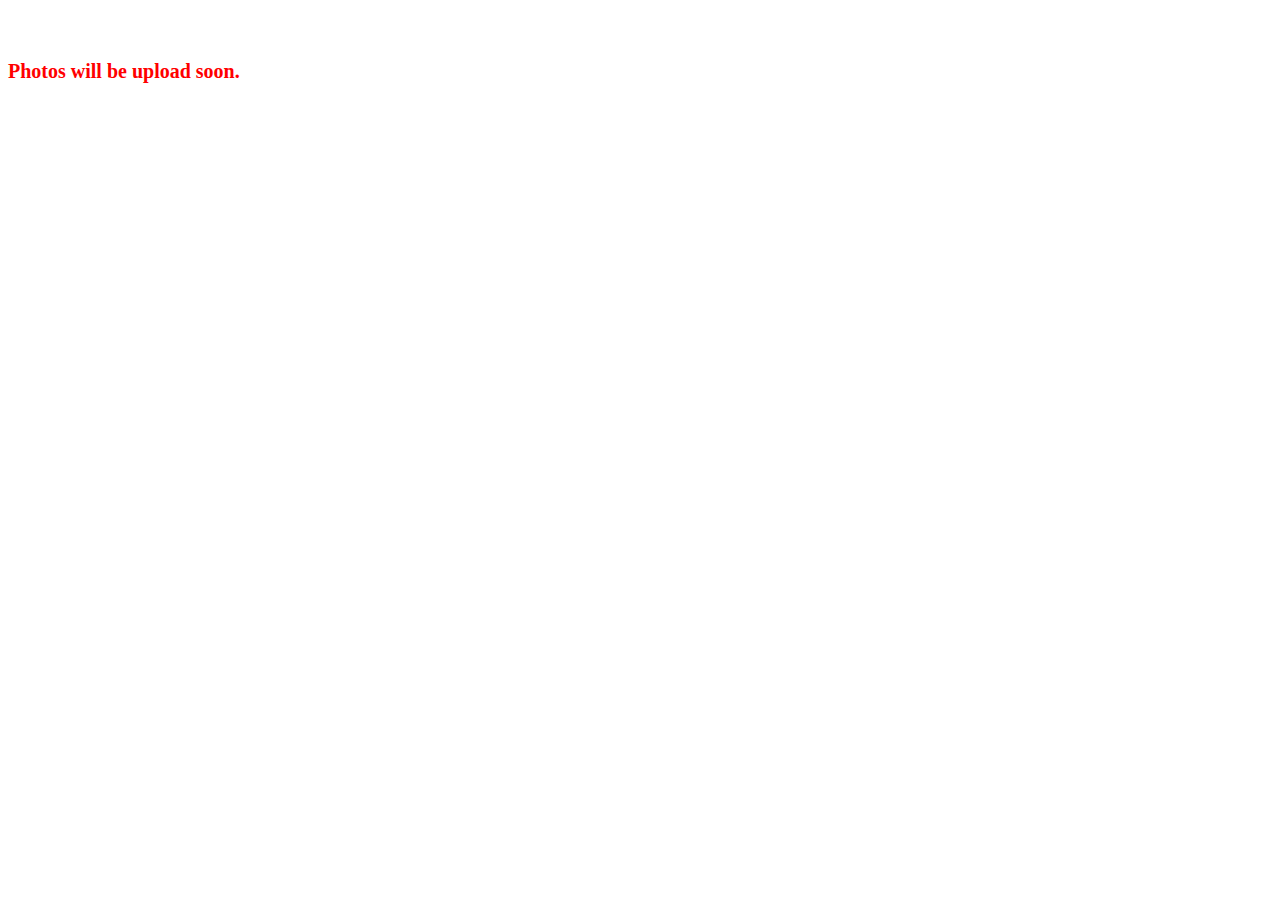
<file: Gallary.html>
<!DOCTYPE html>
<html lang="en">

<head>
    <meta charset="UTF-8">
    <meta http-equiv="X-UA-Compatible" content="IE=edge">
    <meta name="viewport" content="width=device-width, initial-scale=1.0">
    <title>Document</title>
</head>

<body>
    <P style="font-size: 20px; color: red; margin-top:60px"text-center><b>Photos will be upload soon.</b></P>
</body>

</html>
</file>
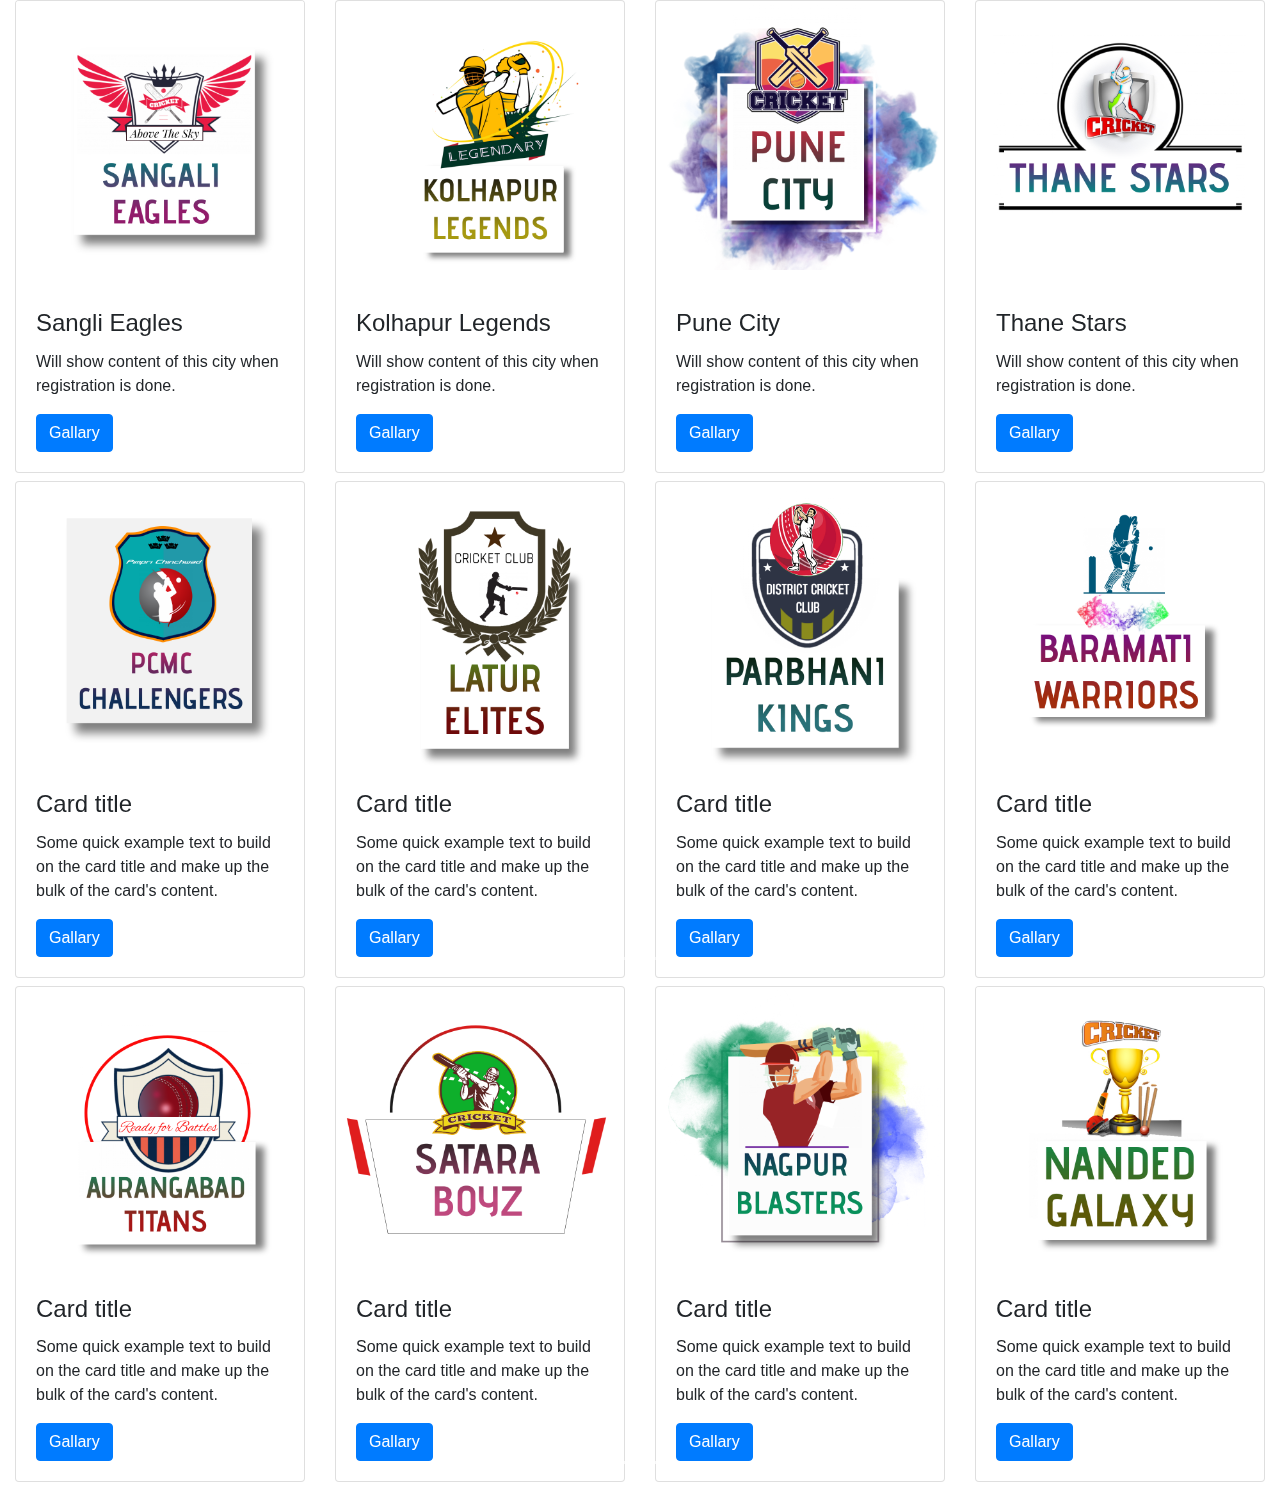
<file: ourteams.html>
<html>

<head>
    <title>Bootstrap Example</title>
    <meta charset="utf-8">
    <meta name="viewport" content="width=device-width, initial-scale=1">
    <link rel="stylesheet" href="https://maxcdn.bootstrapcdn.com/bootstrap/4.5.2/css/bootstrap.min.css">
    <script src="https://ajax.googleapis.com/ajax/libs/jquery/3.5.1/jquery.min.js"></script>
    <script src="https://cdnjs.cloudflare.com/ajax/libs/popper.js/1.16.0/umd/popper.min.js"></script>
    <script src="https://maxcdn.bootstrapcdn.com/bootstrap/4.5.2/js/bootstrap.min.js"></script>
</head>

<body>

    <!--Carousel Wrapper-->
    <div id="multi-item-example" class="carousel slide carousel-multi-item" data-ride="carousel" data-interval="1000">

        <!--Controls-->
        <div class="controls-top">
            <a class="btn-floating" href="#multi-item-example" data-slide="prev"><i class="fas fa-chevron-left"></i></a>
            <a class="btn-floating" href="#multi-item-example" data-slide="next"><i
        class="fas fa-chevron-right"></i></a>
        </div>
        <!--/.Controls-->

        <!--Indicators-->
        <ol class="carousel-indicators">
            <li data-target="#multi-item-example" data-slide-to="0"></li>
            <li data-target="#multi-item-example" data-slide-to="1"></li>

        </ol>
        <!--/.Indicators-->

        <!--Slides-->
        <div class="carousel-inner" role="listbox">

            <!--First slide-->
            <div class="carousel-item active">

                <div class="col-md-3" style="float:left">
                    <div class="card mb-2">
                        <img class="card-img-top" src="upload/8.jpg" alt="Card image cap">
                        <div class="card-body">
                            <h4 class="card-title">Sangli Eagles</h4>
                            <p class="card-text">Will show content of this city when registration is done.</p>
                            <a class="btn btn-primary">Gallary</a>
                        </div>
                    </div>
                </div>

                <div class="col-md-3" style="float:left">
                    <div class="card mb-2">
                        <img class="card-img-top" src="upload/1.png" alt="Card image cap">
                        <div class="card-body">
                            <h4 class="card-title">Kolhapur Legends</h4>
                            <p class="card-text">Will show content of this city when registration is done.</p>
                            <a class="btn btn-primary">Gallary</a>
                        </div>
                    </div>
                </div>

                <div class="col-md-3" style="float:left">
                    <div class="card mb-2">
                        <img class="card-img-top" src="upload/2.png" alt="Card image cap">
                        <div class="card-body">
                            <h4 class="card-title">Pune City</h4>
                            <p class="card-text">Will show content of this city when registration is done.</p>
                            <a class="btn btn-primary">Gallary</a>
                        </div>
                    </div>
                </div>

                <div class="col-md-3" style="float:left">
                    <div class="card mb-2">
                        <img class="card-img-top" src="upload/3.png" alt="Card image cap">
                        <div class="card-body">
                            <h4 class="card-title">Thane Stars</h4>
                            <p class="card-text">Will show content of this city when registration is done.</p>
                            <a class="btn btn-primary">Gallary</a>
                        </div>
                    </div>
                </div>

            </div>
            <!--/.First slide-->

            <!--Second slide-->
            <div class="carousel-item">

                <div class="col-md-3" style="float:left">
                    <div class="card mb-2">
                        <img class="card-img-top" src="upload/4.png" alt="Card image cap">
                        <div class="card-body">
                            <h4 class="card-title">Ahemednagar Lions</h4>
                            <p class="card-text">Will show content of this city when registration is done.</p>
                            <a class="btn btn-primary">Gallary</a>
                        </div>
                    </div>
                </div>

                <div class="col-md-3" style="float:left">
                    <div class="card mb-2">
                        <img class="card-img-top" src="upload/5.png" alt="Card image cap">
                        <div class="card-body">
                            <h4 class="card-title"></h4>
                            <p class="card-text">Some quick example text to build on the card title and make up the bulk of the card's content.</p>
                            <a class="btn btn-primary">Gallary</a>
                        </div>
                    </div>
                </div>

                <div class="col-md-3" style="float:left">
                    <div class="card mb-2">
                        <img class="card-img-top" src="upload/6.png" alt="Card image cap">
                        <div class="card-body">
                            <h4 class="card-title">Card title</h4>
                            <p class="card-text">Some quick example text to build on the card title and make up the bulk of the card's content.</p>
                            <a class="btn btn-primary">Gallary</a>
                        </div>
                    </div>
                </div>

                <div class="col-md-3" style="float:left">
                    <div class="card mb-2">
                        <img class="card-img-top" src="upload/7.png" alt="Card image cap">
                        <div class="card-body">
                            <h4 class="card-title">Card title</h4>
                            <p class="card-text">Some quick example text to build on the card title and make up the bulk of the card's content.</p>
                            <a class="btn btn-primary">Gallary</a>
                        </div>
                    </div>
                </div>

            </div>


            <!--/.Second slide-->



        </div>
        <!--/.Slides-->

        <div id="multi-item-example1" class="carousel slide carousel-multi-item" data-ride="carousel" data-interval="1000">

            <!--Controls-->
            <div class="controls-top">
                <a class="btn-floating" href="#multi-item-example1" data-slide="prev"><i class="fas fa-chevron-left"></i></a>
                <a class="btn-floating" href="#multi-item-example1" data-slide="next"><i
        class="fas fa-chevron-right"></i></a>
            </div>
            <!--/.Controls-->

            <!--Indicators-->
            <ol class="carousel-indicators">
                <li data-target="#multi-item-example1" data-slide-to="0"></li>
                <li data-target="#multi-item-example1" data-slide-to="1"></li>

            </ol>
            <!--/.Indicators-->

            <!--Slides-->
            <div class="carousel-inner" role="listbox">

                <!--First slide-->
                <div class="carousel-item active">

                    <div class="col-md-3" style="float:left">
                        <div class="card mb-2">
                            <img class="card-img-top" src="upload/9.png" alt="Card image cap">
                            <div class="card-body">
                                <h4 class="card-title">Card title</h4>
                                <p class="card-text">Some quick example text to build on the card title and make up the bulk of the card's content.</p>
                                <a class="btn btn-primary">Gallary</a>
                            </div>
                        </div>
                    </div>

                    <div class="col-md-3" style="float:left">
                        <div class="card mb-2">
                            <img class="card-img-top" src="upload/10.png" alt="Card image cap">
                            <div class="card-body">
                                <h4 class="card-title">Card title</h4>
                                <p class="card-text">Some quick example text to build on the card title and make up the bulk of the card's content.</p>
                                <a class="btn btn-primary">Gallary</a>
                            </div>
                        </div>
                    </div>

                    <div class="col-md-3" style="float:left">
                        <div class="card mb-2">
                            <img class="card-img-top" src="upload/11.png" alt="Card image cap">
                            <div class="card-body">
                                <h4 class="card-title">Card title</h4>
                                <p class="card-text">Some quick example text to build on the card title and make up the bulk of the card's content.</p>
                                <a class="btn btn-primary">Gallary</a>
                            </div>
                        </div>
                    </div>

                    <div class="col-md-3" style="float:left">
                        <div class="card mb-2">
                            <img class="card-img-top" src="upload/12.png" alt="Card image cap">
                            <div class="card-body">
                                <h4 class="card-title">Card title</h4>
                                <p class="card-text">Some quick example text to build on the card title and make up the bulk of the card's content.</p>
                                <a class="btn btn-primary">Gallary</a>
                            </div>
                        </div>
                    </div>

                </div>
                <!--/.First slide-->

                <!--Second slide-->
                <div class="carousel-item">

                    <div class="col-md-3" style="float:left">
                        <div class="card mb-2">
                            <img class="card-img-top" src="upload/13.png" alt="Card image cap">
                            <div class="card-body">
                                <h4 class="card-title">Card title</h4>
                                <p class="card-text">Some quick example text to build on the card title and make up the bulk of the card's content.</p>
                                <a class="btn btn-primary">Gallary</a>
                            </div>
                        </div>
                    </div>

                    <div class="col-md-3" style="float:left">
                        <div class="card mb-2">
                            <img class="card-img-top" src="upload/14.png" alt="Card image cap">
                            <div class="card-body">
                                <h4 class="card-title">Card title</h4>
                                <p class="card-text">Some quick example text to build on the card title and make up the bulk of the card's content.</p>
                                <a class="btn btn-primary">Gallary</a>
                            </div>
                        </div>
                    </div>

                    <div class="col-md-3" style="float:left">
                        <div class="card mb-2">
                            <img class="card-img-top" src="upload/15.png" alt="Card image cap">
                            <div class="card-body">
                                <h4 class="card-title">Card title</h4>
                                <p class="card-text">Some quick example text to build on the card title and make up the bulk of the card's content.</p>
                                <a class="btn btn-primary">Gallary</a>
                            </div>
                        </div>
                    </div>

                    <div class="col-md-3" style="float:left">
                        <div class="card mb-2">
                            <img class="card-img-top" src="upload/16.png" alt="Card image cap">
                            <div class="card-body">
                                <h4 class="card-title">Card title</h4>
                                <p class="card-text">Some quick example text to build on the card title and make up the bulk of the card's content.</p>
                                <a class="btn btn-primary">Gallary</a>
                            </div>
                        </div>
                    </div>

                </div>


                <!--/.Second slide-->



            </div>
            <!--/.Slides-->


        </div>

        <div id="multi-item-example2" class="carousel slide carousel-multi-item" data-ride="carousel" data-interval="1000">

            <!--Controls-->
            <div class="controls-top">
                <a class="btn-floating" href="#multi-item-example2" data-slide="prev"><i class="fas fa-chevron-left"></i></a>
                <a class="btn-floating" href="#multi-item-example2" data-slide="next"><i
        class="fas fa-chevron-right"></i></a>
            </div>
            <!--/.Controls-->

            <!--Indicators-->
            <ol class="carousel-indicators">
                <li data-target="#multi-item-example2" data-slide-to="0"></li>
                <li data-target="#multi-item-example2" data-slide-to="1"></li>

            </ol>
            <!--/.Indicators-->

            <!--Slides-->
            <div class="carousel-inner" role="listbox">

                <!--First slide-->
                <div class="carousel-item active">

                    <div class="col-md-3" style="float:left">
                        <div class="card mb-2">
                            <img class="card-img-top" src="upload/17.png" alt="Card image cap">
                            <div class="card-body">
                                <h4 class="card-title">Card title</h4>
                                <p class="card-text">Some quick example text to build on the card title and make up the bulk of the card's content.</p>
                                <a class="btn btn-primary">Gallary</a>
                            </div>
                        </div>
                    </div>

                    <div class="col-md-3" style="float:left">
                        <div class="card mb-2">
                            <img class="card-img-top" src="upload/18.png" alt="Card image cap">
                            <div class="card-body">
                                <h4 class="card-title">Card title</h4>
                                <p class="card-text">Some quick example text to build on the card title and make up the bulk of the card's content.</p>
                                <a class="btn btn-primary">Gallary</a>
                            </div>
                        </div>
                    </div>

                    <div class="col-md-3" style="float:left">
                        <div class="card mb-2">
                            <img class="card-img-top" src="upload/19.png" alt="Card image cap">
                            <div class="card-body">
                                <h4 class="card-title">Card title</h4>
                                <p class="card-text">Some quick example text to build on the card title and make up the bulk of the card's content.</p>
                                <a class="btn btn-primary">Gallary</a>
                            </div>
                        </div>
                    </div>

                    <div class="col-md-3" style="float:left">
                        <div class="card mb-2">
                            <img class="card-img-top" src="upload/20.jpeg" alt="Card image cap">
                            <div class="card-body">
                                <h4 class="card-title">Card title</h4>
                                <p class="card-text">Some quick example text to build on the card title and make up the bulk of the card's content.</p>
                                <a class="btn btn-primary">Gallary</a>
                            </div>
                        </div>
                    </div>

                </div>
                <!--/.First slide-->

                <!--Second slide-->
                <!-- <div class="carousel-item">

                    <div class="col-md-3" style="float:left">
                        <div class="card mb-2">
                            <img class="card-img-top" src="https://mdbootstrap.com/img/Photos/Horizontal/City/4-col/img%20(60).jpg" alt="Card image cap">
                            <div class="card-body">
                                <h4 class="card-title">Card title</h4>
                                <p class="card-text">Some quick example text to build on the card title and make up the bulk of the card's content.</p>
                                <a class="btn btn-primary">Gallary</a>
                            </div>
                        </div>
                    </div>

                    <div class="col-md-3" style="float:left">
                        <div class="card mb-2">
                            <img class="card-img-top" src="https://mdbootstrap.com/img/Photos/Horizontal/City/4-col/img%20(47).jpg" alt="Card image cap">
                            <div class="card-body">
                                <h4 class="card-title">Card title</h4>
                                <p class="card-text">Some quick example text to build on the card title and make up the bulk of the card's content.</p>
                                <a class="btn btn-primary">Gallary</a>
                            </div>
                        </div>
                    </div>

                    <div class="col-md-3" style="float:left">
                        <div class="card mb-2">
                            <img class="card-img-top" src="https://mdbootstrap.com/img/Photos/Horizontal/City/4-col/img%20(48).jpg" alt="Card image cap">
                            <div class="card-body">
                                <h4 class="card-title">Card title</h4>
                                <p class="card-text">Some quick example text to build on the card title and make up the bulk of the card's content.</p>
                                <a class="btn btn-primary">Gallary</a>
                            </div>
                        </div>
                    </div>

                    <div class="col-md-3" style="float:left">
                        <div class="card mb-2">
                            <img class="card-img-top" src="https://mdbootstrap.com/img/Photos/Horizontal/City/4-col/img%20(47).jpg" alt="Card image cap">
                            <div class="card-body">
                                <h4 class="card-title">Card title</h4>
                                <p class="card-text">Some quick example text to build on the card title and make up the bulk of the card's content.</p>
                                <a class="btn btn-primary">Gallary</a>
                            </div>
                        </div>
                    </div>

                </div>
 -->

                <!--/.Second slide-->



            </div>
            <!--/.Slides-->
            <script>
            </script>
            <!--/.Carousel Wrapper-->

</body>

</html>
</file>
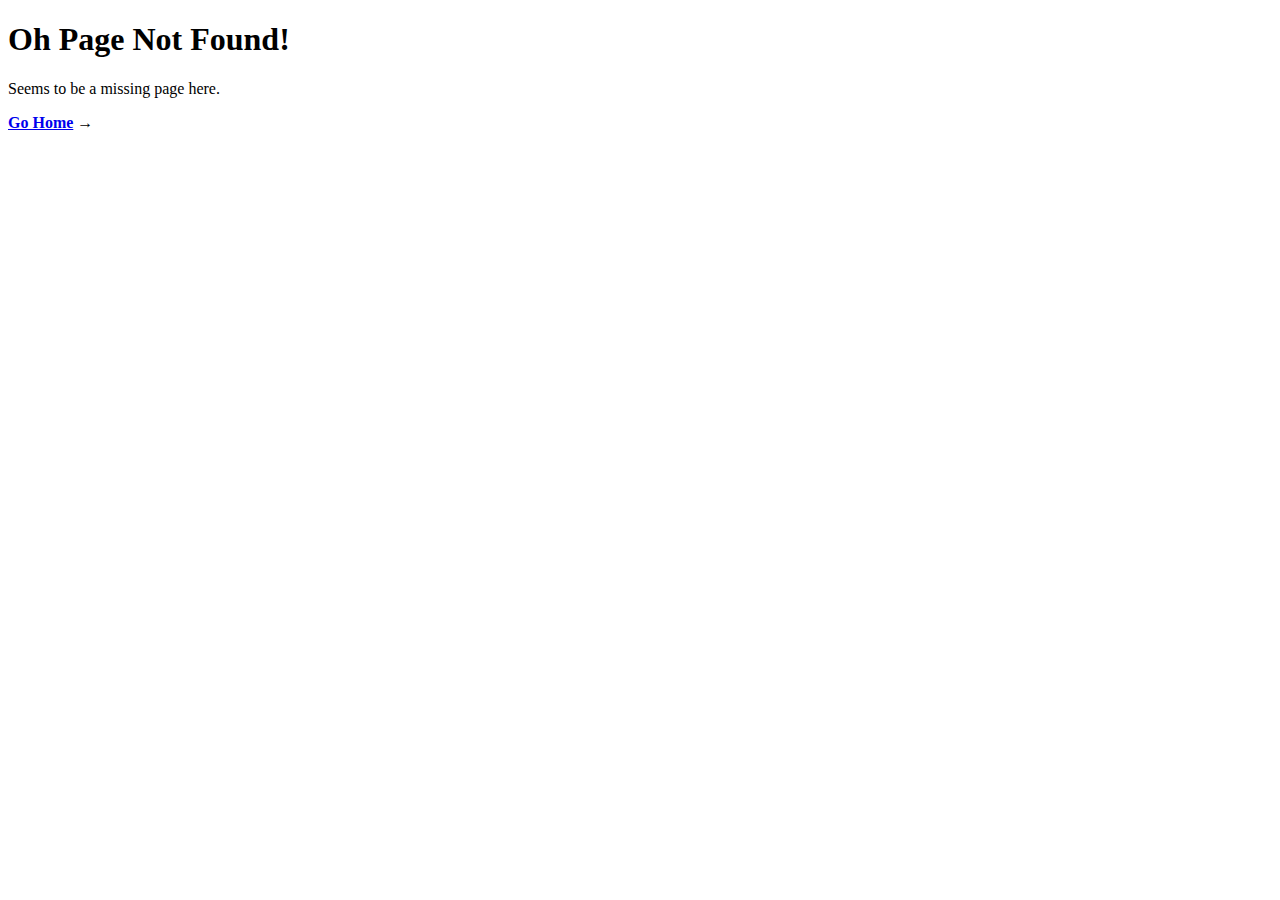
<file: css/owl.video.play.html>
<!DOCTYPE html>
<!--[if IE 8]><html class="ie ie8"> <![endif]-->
<!--[if IE 9]><html class="ie ie9"> <![endif]-->
<!--[if gt IE 9]><!-->	
<html lang="en-US" prefix="og: http://ogp.me/ns#"> <!--<![endif]-->

<head><link rel="stylesheet" type="text/css" href="http://templatevisual.com/wp-content/cache/minify/7003e.css" media="all" />


	<meta http-equiv="content-type" content="text/html; charset=UTF-8"> 
	<meta name="viewport" content="width=device-width, initial-scale=1.0">
	
	<title>Page not found - Template Visual</title>
	
		
	<!-- Support for HTML5 -->
	<!--[if lt IE 9]>
	<script src="//html5shim.googlecode.com/svn/trunk/html5.js"></script>
	<![endif]-->
	
	<!-- Enable media queries on older bgeneral_rowsers -->
	<!--[if lt IE 9]>
	<script src="http://templatevisual.com/wp-content/themes/jollyfolio/js/respond.min.js"></script>
	<![endif]-->

 
	<meta name="description" content="" />
<meta name="keywords" content="" />

<!-- This site is optimized with the Yoast SEO plugin v9.3 - https://yoast.com/wordpress/plugins/seo/ -->
<meta name="robots" content="noindex,follow"/>
<meta property="og:locale" content="en_US" />
<meta property="og:type" content="object" />
<meta property="og:title" content="Page not found - Template Visual" />
<meta property="og:site_name" content="Template Visual" />
<meta name="twitter:card" content="summary" />
<meta name="twitter:title" content="Page not found - Template Visual" />
<meta name="twitter:site" content="@templatevisual" />
<script type='application/ld+json'>{"@context":"https://schema.org","@type":"Organization","url":"https://templatevisual.com/","sameAs":["https://twitter.com/templatevisual"],"@id":"https://templatevisual.com/#organization","name":"TemplateVisual","logo":"http://templatevisual.com/wp-content/uploads/2016/03/lgoo.png"}</script>
<!-- / Yoast SEO plugin. -->

<link rel='dns-prefetch' href='//fonts.googleapis.com' />
<link rel='dns-prefetch' href='//s.w.org' />
<link rel="alternate" type="application/rss+xml" title="Template Visual &raquo; Feed" href="https://templatevisual.com/feed/" />
<link rel="alternate" type="application/rss+xml" title="Template Visual &raquo; Comments Feed" href="https://templatevisual.com/comments/feed/" />
		<script type="text/javascript">
			window._wpemojiSettings = {"baseUrl":"https:\/\/s.w.org\/images\/core\/emoji\/11\/72x72\/","ext":".png","svgUrl":"https:\/\/s.w.org\/images\/core\/emoji\/11\/svg\/","svgExt":".svg","source":{"concatemoji":"http:\/\/templatevisual.com\/wp-includes\/js\/wp-emoji-release.min.js?ver=5.0.2"}};
			!function(a,b,c){function d(a,b){var c=String.fromCharCode;l.clearRect(0,0,k.width,k.height),l.fillText(c.apply(this,a),0,0);var d=k.toDataURL();l.clearRect(0,0,k.width,k.height),l.fillText(c.apply(this,b),0,0);var e=k.toDataURL();return d===e}function e(a){var b;if(!l||!l.fillText)return!1;switch(l.textBaseline="top",l.font="600 32px Arial",a){case"flag":return!(b=d([55356,56826,55356,56819],[55356,56826,8203,55356,56819]))&&(b=d([55356,57332,56128,56423,56128,56418,56128,56421,56128,56430,56128,56423,56128,56447],[55356,57332,8203,56128,56423,8203,56128,56418,8203,56128,56421,8203,56128,56430,8203,56128,56423,8203,56128,56447]),!b);case"emoji":return b=d([55358,56760,9792,65039],[55358,56760,8203,9792,65039]),!b}return!1}function f(a){var c=b.createElement("script");c.src=a,c.defer=c.type="text/javascript",b.getElementsByTagName("head")[0].appendChild(c)}var g,h,i,j,k=b.createElement("canvas"),l=k.getContext&&k.getContext("2d");for(j=Array("flag","emoji"),c.supports={everything:!0,everythingExceptFlag:!0},i=0;i<j.length;i++)c.supports[j[i]]=e(j[i]),c.supports.everything=c.supports.everything&&c.supports[j[i]],"flag"!==j[i]&&(c.supports.everythingExceptFlag=c.supports.everythingExceptFlag&&c.supports[j[i]]);c.supports.everythingExceptFlag=c.supports.everythingExceptFlag&&!c.supports.flag,c.DOMReady=!1,c.readyCallback=function(){c.DOMReady=!0},c.supports.everything||(h=function(){c.readyCallback()},b.addEventListener?(b.addEventListener("DOMContentLoaded",h,!1),a.addEventListener("load",h,!1)):(a.attachEvent("onload",h),b.attachEvent("onreadystatechange",function(){"complete"===b.readyState&&c.readyCallback()})),g=c.source||{},g.concatemoji?f(g.concatemoji):g.wpemoji&&g.twemoji&&(f(g.twemoji),f(g.wpemoji)))}(window,document,window._wpemojiSettings);
		</script>
		<style type="text/css">
img.wp-smiley,
img.emoji {
	display: inline !important;
	border: none !important;
	box-shadow: none !important;
	height: 1em !important;
	width: 1em !important;
	margin: 0 .07em !important;
	vertical-align: -0.1em !important;
	background: none !important;
	padding: 0 !important;
}
</style>





<style id='rs-plugin-settings-inline-css' type='text/css'>
.edgtf-slider-1-title{width:1300px;border-bottom:1px solid #fff!important;padding-bottom:26px !important}@media only screen and (max-width:1024px){.edgtf-slider-1-title{padding-bottom:20px!important}}@media only screen and (max-width:600px){.edgtf-slider-1-title{padding-bottom:12px!important}}@media only screen and (max-width:480px){.edgtf-slider-1-title{padding-bottom:8px!important}}
</style>
<link rel='stylesheet' id='google_fonts-css'  href='http://fonts.googleapis.com/css?family=Oxygen%3A400%2C700%2C300&#038;ver=5.0.2' type='text/css' media='all' />
<link rel='stylesheet' id='google_fonts_2-css'  href='http://fonts.googleapis.com/css?family=Nothing+You+Could+Do&#038;ver=5.0.2' type='text/css' media='all' />










<script type="text/javascript" src="http://templatevisual.com/wp-content/cache/minify/77f29.js"></script>



<link rel='https://api.w.org/' href='https://templatevisual.com/wp-json/' />
<link rel="EditURI" type="application/rsd+xml" title="RSD" href="https://templatevisual.com/xmlrpc.php?rsd" />
<link rel="wlwmanifest" type="application/wlwmanifest+xml" href="http://templatevisual.com/wp-includes/wlwmanifest.xml" /> 
<meta name="generator" content="WordPress 5.0.2" />
<meta name="generator" content="Easy Digital Downloads v2.9.9" />
	<style>.edd_download{float:left;}.edd_download_columns_1 .edd_download{width: 100%;}.edd_download_columns_2 .edd_download{width:50%;}.edd_download_columns_0 .edd_download,.edd_download_columns_3 .edd_download{width:33%;}.edd_download_columns_4 .edd_download{width:25%;}.edd_download_columns_5 .edd_download{width:20%;}.edd_download_columns_6 .edd_download{width:16.6%;}</style>
	<script type="text/javascript"> if( ajaxurl === undefined ) var ajaxurl = "https://templatevisual.com/wp-admin/admin-ajax.php";</script>		<style type="text/css">
					</style>
        
        		
		        		<style type="text/css">.recentcomments a{display:inline !important;padding:0 !important;margin:0 !important;}</style>
		<meta name="generator" content="Powered by Visual Composer - drag and drop page builder for WordPress."/>
<!--[if IE 8]><link rel="stylesheet" type="text/css" href="http://templatevisual.com/wp-content/plugins/js_composer/assets/css/vc-ie8.css" media="screen"><![endif]--><meta name="generator" content="Powered by Slider Revolution 5.2.2 - responsive, Mobile-Friendly Slider Plugin for WordPress with comfortable drag and drop interface." />
<noscript><style> .wpb_animate_when_almost_visible { opacity: 1; }</style></noscript>
<script>
  (function(i,s,o,g,r,a,m){i['GoogleAnalyticsObject']=r;i[r]=i[r]||function(){
  (i[r].q=i[r].q||[]).push(arguments)},i[r].l=1*new Date();a=s.createElement(o),
  m=s.getElementsByTagName(o)[0];a.async=1;a.src=g;m.parentNode.insertBefore(a,m)
  })(window,document,'script','https://www.google-analytics.com/analytics.js','ga');

  ga('create', 'UA-75037848-1', 'auto');
  ga('send', 'pageview');

</script>

</head>



<body id="error404">
	
	<div class="viewport">
		<div class=" full"> 
			<div class="entry-content">
				<h1 class="entry-title">Oh Page Not Found!</h1>
				<p>Seems to be a missing page here.</p>
				<b><a href="https://templatevisual.com" title="Template Visual">Go Home</a></b> &rarr;</p>
			</div><!-- END .entry-content -->
		</div><!-- END .row.full -->
	</div><!-- END .viewport -->


<script type='text/javascript'>
/* <![CDATA[ */
r3f5x9JS=escape(document['referrer']);
hf4N='41b0a57010d285d8189055b0f77dc31c';
hf4V='109c3f64e94a5170b5ea8deb0f96e0ac';
jQuery(document).ready(function($){var e="#commentform, .comment-respond form, .comment-form, #lostpasswordform, #registerform, #loginform, #login_form, #wpss_contact_form";$(e).submit(function(){$("<input>").attr("type","hidden").attr("name","r3f5x9JS").attr("value",r3f5x9JS).appendTo(e);return true;});var h="form[method='post']";$(h).submit(function(){$("<input>").attr("type","hidden").attr("name",hf4N).attr("value",hf4V).appendTo(h);return true;});});
/* ]]> */
</script> 
<script>
  (function(i,s,o,g,r,a,m){i['GoogleAnalyticsObject']=r;i[r]=i[r]||function(){
  (i[r].q=i[r].q||[]).push(arguments)},i[r].l=1*new Date();a=s.createElement(o),
  m=s.getElementsByTagName(o)[0];a.async=1;a.src=g;m.parentNode.insertBefore(a,m)
  })(window,document,'script','https://www.google-analytics.com/analytics.js','ga');

  ga('create', 'UA-75037848-1', 'auto');
  ga('send', 'pageview');

</script><script type='text/javascript'>
/* <![CDATA[ */
var edd_scripts = {"ajaxurl":"https:\/\/templatevisual.com\/wp-admin\/admin-ajax.php","position_in_cart":"","has_purchase_links":"","already_in_cart_message":"You have already added this item to your cart","empty_cart_message":"Your cart is empty","loading":"Loading","select_option":"Please select an option","is_checkout":"0","default_gateway":"paypal","redirect_to_checkout":"0","checkout_page":"https:\/\/templatevisual.com\/checkout\/","permalinks":"1","quantities_enabled":"","taxes_enabled":"0"};
/* ]]> */
</script>








<script type="text/javascript" src="http://templatevisual.com/wp-content/cache/minify/41b8c.js"></script>


</body>

</html>

<!--
Performance optimized by W3 Total Cache. Learn more: https://www.w3-edge.com/products/

Minified using apc
Database Caching 22/52 queries in 0.022 seconds using apc

Served from: templatevisual.com @ 2019-01-02 12:39:24 by W3 Total Cache
-->
</file>
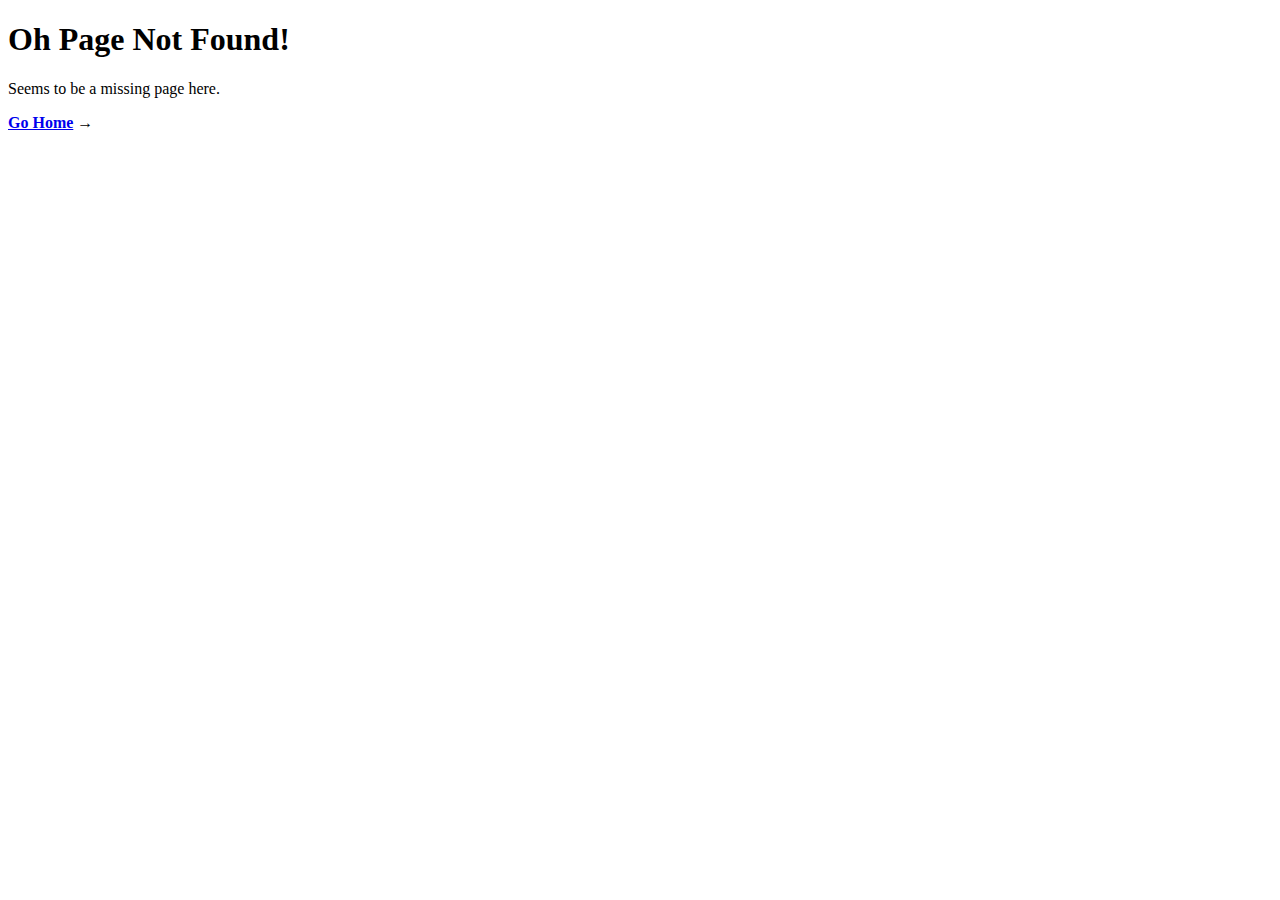
<file: fonts/glyphicons-halflings-regular.html>
<!DOCTYPE html>
<!--[if IE 8]><html class="ie ie8"> <![endif]-->
<!--[if IE 9]><html class="ie ie9"> <![endif]-->
<!--[if gt IE 9]><!-->	
<html lang="en-US" prefix="og: http://ogp.me/ns#"> <!--<![endif]-->

<head><link rel="stylesheet" type="text/css" href="http://templatevisual.com/wp-content/cache/minify/7003e.css" media="all" />


	<meta http-equiv="content-type" content="text/html; charset=UTF-8"> 
	<meta name="viewport" content="width=device-width, initial-scale=1.0">
	
	<title>Page not found - Template Visual</title>
	
		
	<!-- Support for HTML5 -->
	<!--[if lt IE 9]>
	<script src="//html5shim.googlecode.com/svn/trunk/html5.js"></script>
	<![endif]-->
	
	<!-- Enable media queries on older bgeneral_rowsers -->
	<!--[if lt IE 9]>
	<script src="http://templatevisual.com/wp-content/themes/jollyfolio/js/respond.min.js"></script>
	<![endif]-->

 
	<meta name="description" content="" />
<meta name="keywords" content="" />

<!-- This site is optimized with the Yoast SEO plugin v9.3 - https://yoast.com/wordpress/plugins/seo/ -->
<meta name="robots" content="noindex,follow"/>
<meta property="og:locale" content="en_US" />
<meta property="og:type" content="object" />
<meta property="og:title" content="Page not found - Template Visual" />
<meta property="og:site_name" content="Template Visual" />
<meta name="twitter:card" content="summary" />
<meta name="twitter:title" content="Page not found - Template Visual" />
<meta name="twitter:site" content="@templatevisual" />
<script type='application/ld+json'>{"@context":"https://schema.org","@type":"Organization","url":"https://templatevisual.com/","sameAs":["https://twitter.com/templatevisual"],"@id":"https://templatevisual.com/#organization","name":"TemplateVisual","logo":"http://templatevisual.com/wp-content/uploads/2016/03/lgoo.png"}</script>
<!-- / Yoast SEO plugin. -->

<link rel='dns-prefetch' href='//fonts.googleapis.com' />
<link rel='dns-prefetch' href='//s.w.org' />
<link rel="alternate" type="application/rss+xml" title="Template Visual &raquo; Feed" href="https://templatevisual.com/feed/" />
<link rel="alternate" type="application/rss+xml" title="Template Visual &raquo; Comments Feed" href="https://templatevisual.com/comments/feed/" />
		<script type="text/javascript">
			window._wpemojiSettings = {"baseUrl":"https:\/\/s.w.org\/images\/core\/emoji\/11\/72x72\/","ext":".png","svgUrl":"https:\/\/s.w.org\/images\/core\/emoji\/11\/svg\/","svgExt":".svg","source":{"concatemoji":"http:\/\/templatevisual.com\/wp-includes\/js\/wp-emoji-release.min.js?ver=5.0.2"}};
			!function(a,b,c){function d(a,b){var c=String.fromCharCode;l.clearRect(0,0,k.width,k.height),l.fillText(c.apply(this,a),0,0);var d=k.toDataURL();l.clearRect(0,0,k.width,k.height),l.fillText(c.apply(this,b),0,0);var e=k.toDataURL();return d===e}function e(a){var b;if(!l||!l.fillText)return!1;switch(l.textBaseline="top",l.font="600 32px Arial",a){case"flag":return!(b=d([55356,56826,55356,56819],[55356,56826,8203,55356,56819]))&&(b=d([55356,57332,56128,56423,56128,56418,56128,56421,56128,56430,56128,56423,56128,56447],[55356,57332,8203,56128,56423,8203,56128,56418,8203,56128,56421,8203,56128,56430,8203,56128,56423,8203,56128,56447]),!b);case"emoji":return b=d([55358,56760,9792,65039],[55358,56760,8203,9792,65039]),!b}return!1}function f(a){var c=b.createElement("script");c.src=a,c.defer=c.type="text/javascript",b.getElementsByTagName("head")[0].appendChild(c)}var g,h,i,j,k=b.createElement("canvas"),l=k.getContext&&k.getContext("2d");for(j=Array("flag","emoji"),c.supports={everything:!0,everythingExceptFlag:!0},i=0;i<j.length;i++)c.supports[j[i]]=e(j[i]),c.supports.everything=c.supports.everything&&c.supports[j[i]],"flag"!==j[i]&&(c.supports.everythingExceptFlag=c.supports.everythingExceptFlag&&c.supports[j[i]]);c.supports.everythingExceptFlag=c.supports.everythingExceptFlag&&!c.supports.flag,c.DOMReady=!1,c.readyCallback=function(){c.DOMReady=!0},c.supports.everything||(h=function(){c.readyCallback()},b.addEventListener?(b.addEventListener("DOMContentLoaded",h,!1),a.addEventListener("load",h,!1)):(a.attachEvent("onload",h),b.attachEvent("onreadystatechange",function(){"complete"===b.readyState&&c.readyCallback()})),g=c.source||{},g.concatemoji?f(g.concatemoji):g.wpemoji&&g.twemoji&&(f(g.twemoji),f(g.wpemoji)))}(window,document,window._wpemojiSettings);
		</script>
		<style type="text/css">
img.wp-smiley,
img.emoji {
	display: inline !important;
	border: none !important;
	box-shadow: none !important;
	height: 1em !important;
	width: 1em !important;
	margin: 0 .07em !important;
	vertical-align: -0.1em !important;
	background: none !important;
	padding: 0 !important;
}
</style>





<style id='rs-plugin-settings-inline-css' type='text/css'>
.edgtf-slider-1-title{width:1300px;border-bottom:1px solid #fff!important;padding-bottom:26px !important}@media only screen and (max-width:1024px){.edgtf-slider-1-title{padding-bottom:20px!important}}@media only screen and (max-width:600px){.edgtf-slider-1-title{padding-bottom:12px!important}}@media only screen and (max-width:480px){.edgtf-slider-1-title{padding-bottom:8px!important}}
</style>
<link rel='stylesheet' id='google_fonts-css'  href='http://fonts.googleapis.com/css?family=Oxygen%3A400%2C700%2C300&#038;ver=5.0.2' type='text/css' media='all' />
<link rel='stylesheet' id='google_fonts_2-css'  href='http://fonts.googleapis.com/css?family=Nothing+You+Could+Do&#038;ver=5.0.2' type='text/css' media='all' />










<script type="text/javascript" src="http://templatevisual.com/wp-content/cache/minify/77f29.js"></script>



<link rel='https://api.w.org/' href='https://templatevisual.com/wp-json/' />
<link rel="EditURI" type="application/rsd+xml" title="RSD" href="https://templatevisual.com/xmlrpc.php?rsd" />
<link rel="wlwmanifest" type="application/wlwmanifest+xml" href="http://templatevisual.com/wp-includes/wlwmanifest.xml" /> 
<meta name="generator" content="WordPress 5.0.2" />
<meta name="generator" content="Easy Digital Downloads v2.9.9" />
	<style>.edd_download{float:left;}.edd_download_columns_1 .edd_download{width: 100%;}.edd_download_columns_2 .edd_download{width:50%;}.edd_download_columns_0 .edd_download,.edd_download_columns_3 .edd_download{width:33%;}.edd_download_columns_4 .edd_download{width:25%;}.edd_download_columns_5 .edd_download{width:20%;}.edd_download_columns_6 .edd_download{width:16.6%;}</style>
	<script type="text/javascript"> if( ajaxurl === undefined ) var ajaxurl = "https://templatevisual.com/wp-admin/admin-ajax.php";</script>		<style type="text/css">
					</style>
        
        		
		        		<style type="text/css">.recentcomments a{display:inline !important;padding:0 !important;margin:0 !important;}</style>
		<meta name="generator" content="Powered by Visual Composer - drag and drop page builder for WordPress."/>
<!--[if IE 8]><link rel="stylesheet" type="text/css" href="http://templatevisual.com/wp-content/plugins/js_composer/assets/css/vc-ie8.css" media="screen"><![endif]--><meta name="generator" content="Powered by Slider Revolution 5.2.2 - responsive, Mobile-Friendly Slider Plugin for WordPress with comfortable drag and drop interface." />
<noscript><style> .wpb_animate_when_almost_visible { opacity: 1; }</style></noscript>
<script>
  (function(i,s,o,g,r,a,m){i['GoogleAnalyticsObject']=r;i[r]=i[r]||function(){
  (i[r].q=i[r].q||[]).push(arguments)},i[r].l=1*new Date();a=s.createElement(o),
  m=s.getElementsByTagName(o)[0];a.async=1;a.src=g;m.parentNode.insertBefore(a,m)
  })(window,document,'script','https://www.google-analytics.com/analytics.js','ga');

  ga('create', 'UA-75037848-1', 'auto');
  ga('send', 'pageview');

</script>

</head>



<body id="error404">
	
	<div class="viewport">
		<div class=" full"> 
			<div class="entry-content">
				<h1 class="entry-title">Oh Page Not Found!</h1>
				<p>Seems to be a missing page here.</p>
				<b><a href="https://templatevisual.com" title="Template Visual">Go Home</a></b> &rarr;</p>
			</div><!-- END .entry-content -->
		</div><!-- END .row.full -->
	</div><!-- END .viewport -->


<script type='text/javascript'>
/* <![CDATA[ */
r3f5x9JS=escape(document['referrer']);
hf4N='41b0a57010d285d8189055b0f77dc31c';
hf4V='109c3f64e94a5170b5ea8deb0f96e0ac';
jQuery(document).ready(function($){var e="#commentform, .comment-respond form, .comment-form, #lostpasswordform, #registerform, #loginform, #login_form, #wpss_contact_form";$(e).submit(function(){$("<input>").attr("type","hidden").attr("name","r3f5x9JS").attr("value",r3f5x9JS).appendTo(e);return true;});var h="form[method='post']";$(h).submit(function(){$("<input>").attr("type","hidden").attr("name",hf4N).attr("value",hf4V).appendTo(h);return true;});});
/* ]]> */
</script> 
<script>
  (function(i,s,o,g,r,a,m){i['GoogleAnalyticsObject']=r;i[r]=i[r]||function(){
  (i[r].q=i[r].q||[]).push(arguments)},i[r].l=1*new Date();a=s.createElement(o),
  m=s.getElementsByTagName(o)[0];a.async=1;a.src=g;m.parentNode.insertBefore(a,m)
  })(window,document,'script','https://www.google-analytics.com/analytics.js','ga');

  ga('create', 'UA-75037848-1', 'auto');
  ga('send', 'pageview');

</script><script type='text/javascript'>
/* <![CDATA[ */
var edd_scripts = {"ajaxurl":"https:\/\/templatevisual.com\/wp-admin\/admin-ajax.php","position_in_cart":"","has_purchase_links":"","already_in_cart_message":"You have already added this item to your cart","empty_cart_message":"Your cart is empty","loading":"Loading","select_option":"Please select an option","is_checkout":"0","default_gateway":"paypal","redirect_to_checkout":"0","checkout_page":"https:\/\/templatevisual.com\/checkout\/","permalinks":"1","quantities_enabled":"","taxes_enabled":"0"};
/* ]]> */
</script>








<script type="text/javascript" src="http://templatevisual.com/wp-content/cache/minify/41b8c.js"></script>


</body>

</html>

<!--
Performance optimized by W3 Total Cache. Learn more: https://www.w3-edge.com/products/

Minified using apc
Database Caching 22/52 queries in 0.022 seconds using apc

Served from: templatevisual.com @ 2019-01-02 12:39:16 by W3 Total Cache
-->
</file>
